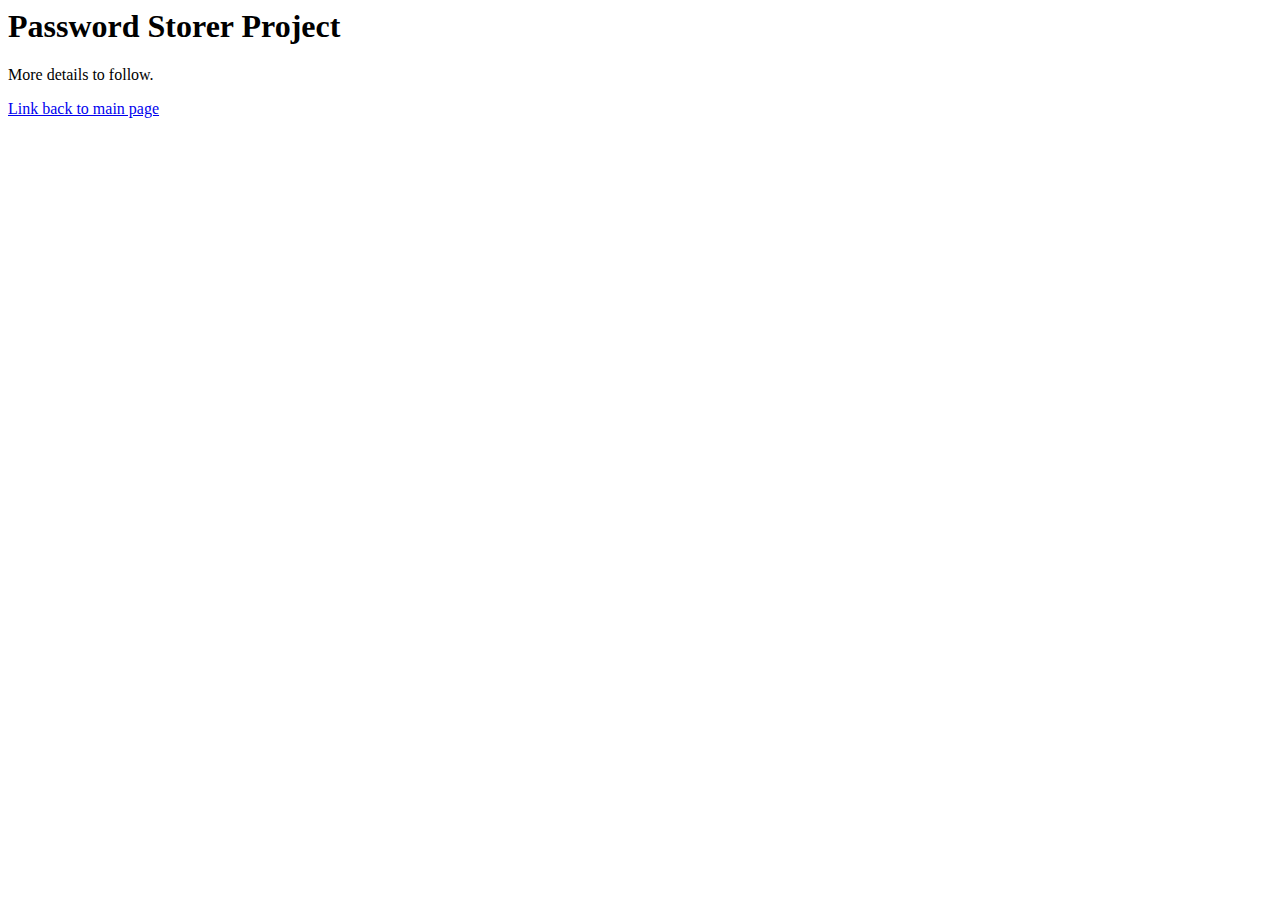
<file: password-storer.html>
<html>
    <head>
        <title id="test">Password Storer Project</title>
    </head>
    <body>
        <h1>Password Storer Project</h1>
        <p>More details to follow.</p>
        <a href="index.html">Link back to main page</a>
    </body>
</html>
</file>
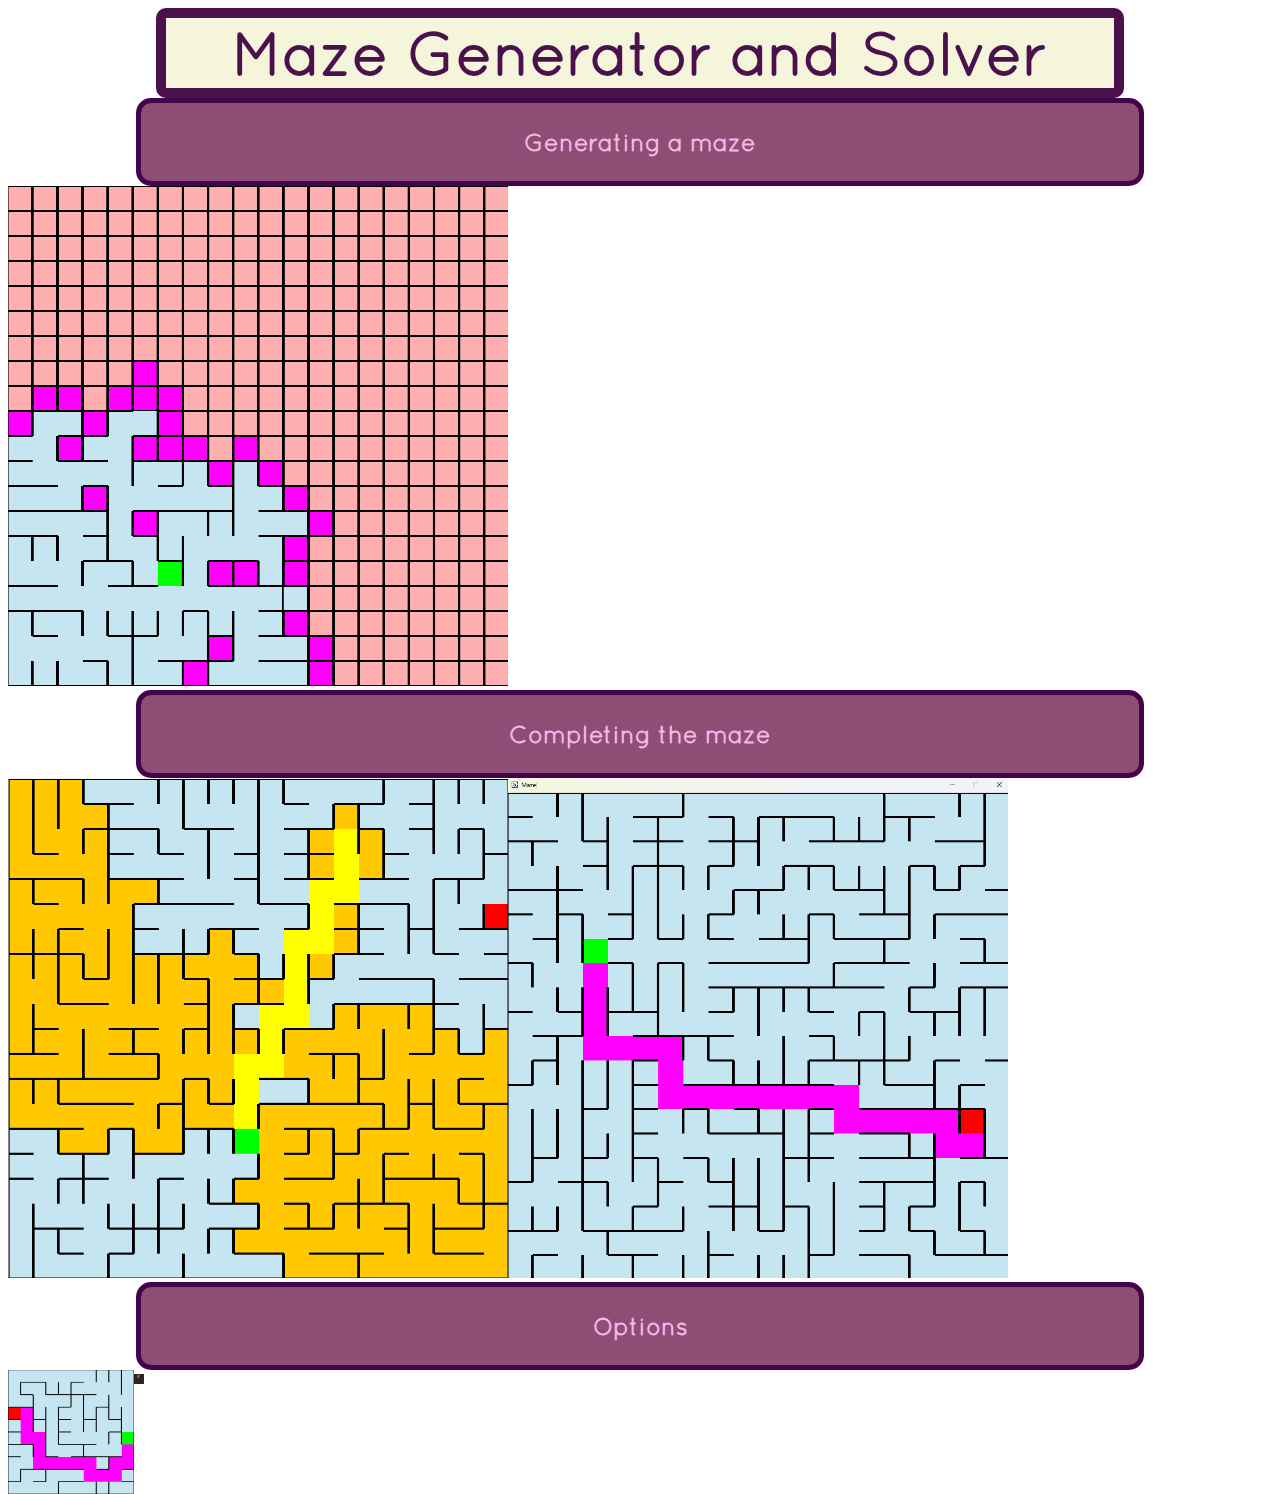
<file: projects/maze-generator.html>
<!DOCTYPE html>
<html lang="en-gb">
    <head>
        <link href="../styles/style_mg.css" type="text/css" rel="stylesheet">
        <meta name="author" content="Thomas Avant">
        <meta charset="UTF-8">
        <title id="test">Password Storer Project</title>
    </head>
    <body>
        <h1>Maze Generator and Solver</h1>
        <h2>
            Generating a maze
        </h2>
        <img src="../images/maze_generated.png" height="500" width="500">
        <h2>
            Completing the maze
        </h2>
        <img src="../images/maze_solved.png" height="500" width="500" style="float:left;">
        <img src="../images/complete_maze.png" height="500" width="500">
        <h2>
            Options
        </h2>
        <img src="../images/ten.png" height="10%" width="10%" style="float:left;">
        <img src="../images/ten_thousand.png" height="10vw" width="10vw">
    </body>

</html>
</file>
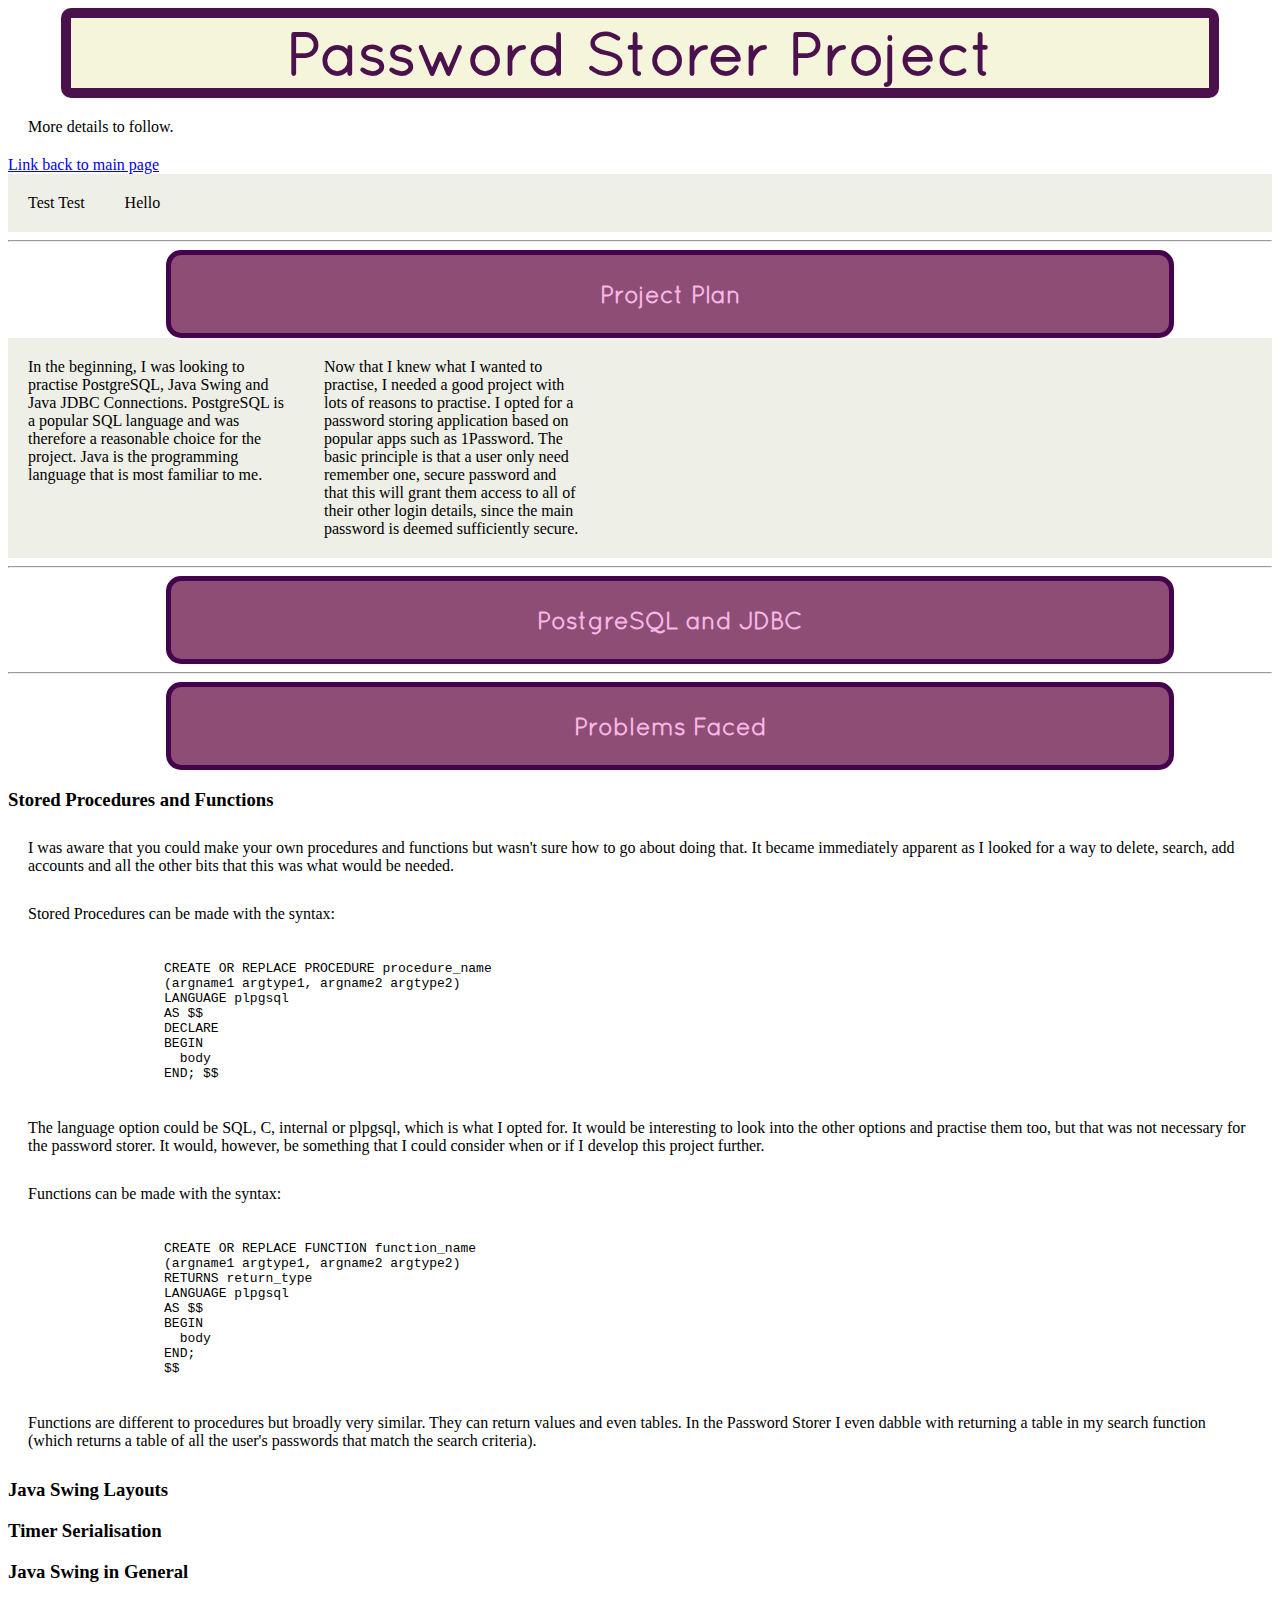
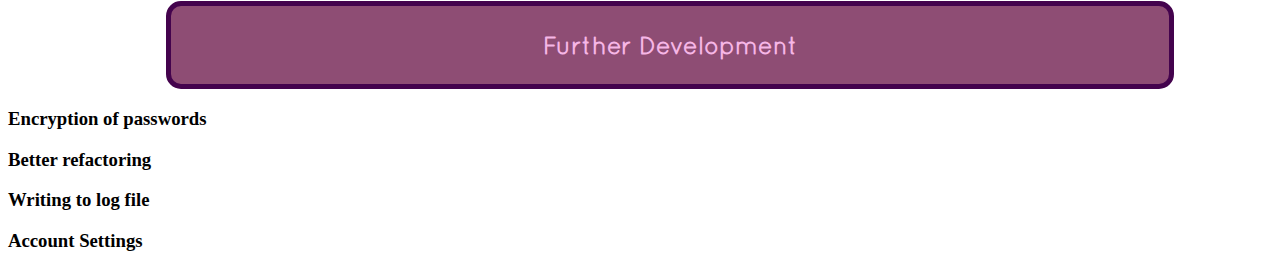
<file: projects/password-storer.html>
<!DOCTYPE html>
<html lang="en-gb">
    <head>
        <link href="../styles/style_ps.css" type="text/css" rel="stylesheet">
        <meta name="author" content="Thomas Avant">
        <meta charset="UTF-8">
        <title id="test">Password Storer Project</title>
    </head>
    <body>
        <h1>Password Storer Project</h1>
        <p>More details to follow.</p>
        <a href="../index.html">Link back to main page</a>
        <nav>
            <div class="flex">
                <div>
                    <p>Test Test</p>
                </div>
                <div>
                    <p>Hello</p>
                </div>
            </div>
        </nav>
        <hr>
        <h2>
            Project Plan
        </h2>
        <div class="flex">
            <div>
                <p style="width:20vw">In the beginning, I was looking to practise PostgreSQL, Java Swing and Java JDBC Connections.
                    PostgreSQL is a popular SQL language and was therefore a reasonable choice for the project. Java is the programming
                    language that is most familiar to me.
                </p>
            </div>
            <div style="clear:left;">
                <p style="width:20vw;">Now that I knew what I wanted to practise, I needed a good project with lots of reasons to
                    practise. I opted for a password storing application based on popular apps such as 1Password. The basic principle
                    is that a user only need remember one, secure password and that this will grant them access to all of their
                    other login details, since the main password is deemed sufficiently secure.
                </p>
            </div>
        </div>
        <hr>
        <h2>
            PostgreSQL and JDBC
        </h2>
        <hr>
        <h2>
            Problems Faced
        </h2>
        <h3>
            Stored Procedures and Functions
        </h3>
        <div>
            <p>I was aware that you could make your own procedures and functions but wasn't sure how to go about
                doing that. It became immediately apparent as I looked for a way to delete, search, add accounts and all
                the other bits that this was what would be needed.
            </p>
            <p>
                Stored Procedures can be made with the syntax:
            </p>
                <pre><code>
                    CREATE OR REPLACE PROCEDURE procedure_name
                    (argname1 argtype1, argname2 argtype2)
                    LANGUAGE plpgsql
                    AS $$
                    DECLARE
                    BEGIN
                      body
                    END; $$
                </code></pre>
                <p>
                    The language option could be SQL, C, internal or plpgsql, which is what I opted for. It would be interesting
                    to look into the other options and practise them too, but that was not necessary for the password storer. It
                    would, however, be something that I could consider when or if I develop this project further.
                </p>
            <p>
                Functions can be made with the syntax:
            </p>
                <pre><code>
                    CREATE OR REPLACE FUNCTION function_name
                    (argname1 argtype1, argname2 argtype2)
                    RETURNS return_type
                    LANGUAGE plpgsql
                    AS $$
                    BEGIN
                      body
                    END;
                    $$
                </code></pre>
            <p>
                Functions are different to procedures but broadly very similar. They can return values and even tables. In the 
                Password Storer I even dabble with returning a table in my search function (which returns a table of all the 
                user's passwords that match the search criteria).
            </p>
        </div>
        <h3>
            Java Swing Layouts
        </h3>
        <h3>
            Timer Serialisation
        </h3>
        <h3>
            Java Swing in General
        </h3>
        <h2>
            Further Development
        </h2>
        <h3>
            Encryption of passwords
        </h3>
        <h3>
            Better refactoring
        </h3>
        <h3>
            Writing to log file
        </h3>
        <h3>
            Account Settings
        </h3>
    </body>
</html>
</file>
<file: styles/style_mg.css>
@font-face {
    font-family: 'Quicksand';
    src: url('../fonts/Quicksand-Regular.otf') format('otf');
    src: url('../fonts/Quicksand-Regular.woff') format('woff');
    font-weight: normal;
    font-style: normal;
}

div.flex {
    display:flex;
    background-color: rgb(238, 239, 231);
}

h1 {
    color:rgb(75, 17, 76);
    width:75%;
    background-color: beige;
    border-radius: 10px;
    font-weight: "bold";
    font-size:60px;
    border: 10px solid rgb(75, 17, 76);
    text-align:center;
    font-family:'Quicksand';
    margin: 5px 0px 1px 0px;
    margin:auto;
}

h2 {
    padding: 25px;
    border-radius:15px;
    background-color: rgb(142, 77, 116);
    color:rgb(246, 182, 230);
    font-size:"25px";
    width:75%;
    margin: auto;
    border:5px solid rgb(68, 3, 77);
    text-align: center;
    font-family:'Quicksand';
}

p {
    padding:10px;
    margin:10px;
}
</file>
<file: styles/style_ps.css>
@font-face {
    font-family: 'Quicksand';
    src: url('../fonts/Quicksand-Regular.otf') format('otf');
    src: url('../fonts/Quicksand-Regular.woff') format('woff');
    font-weight: normal;
    font-style: normal;
}

div.flex {
    display:flex;
    background-color: rgb(238, 239, 231);
}

h1 {
    color:rgb(75, 17, 76);
    width:90%;
    background-color: beige;
    border-radius: 10px;
    font-weight: "bold";
    font-size:60px;
    border: 10px solid rgb(75, 17, 76);
    text-align:center;
    font-family:'Quicksand';
    margin: 5px 0px 1px 0px;
    margin:auto;
}

h2 {
    padding: 25px;
    border-radius:15px;
    background-color: rgb(142, 77, 116);
    color:rgb(246, 182, 230);
    font-size:"25px";
    width:75%;
    margin: auto;
    margin-left:12.5%;
    border:5px solid rgb(68, 3, 77);
    text-align: center;
    font-family:'Quicksand';
}

p {
    padding:10px;
    margin:10px;
}
</file>
